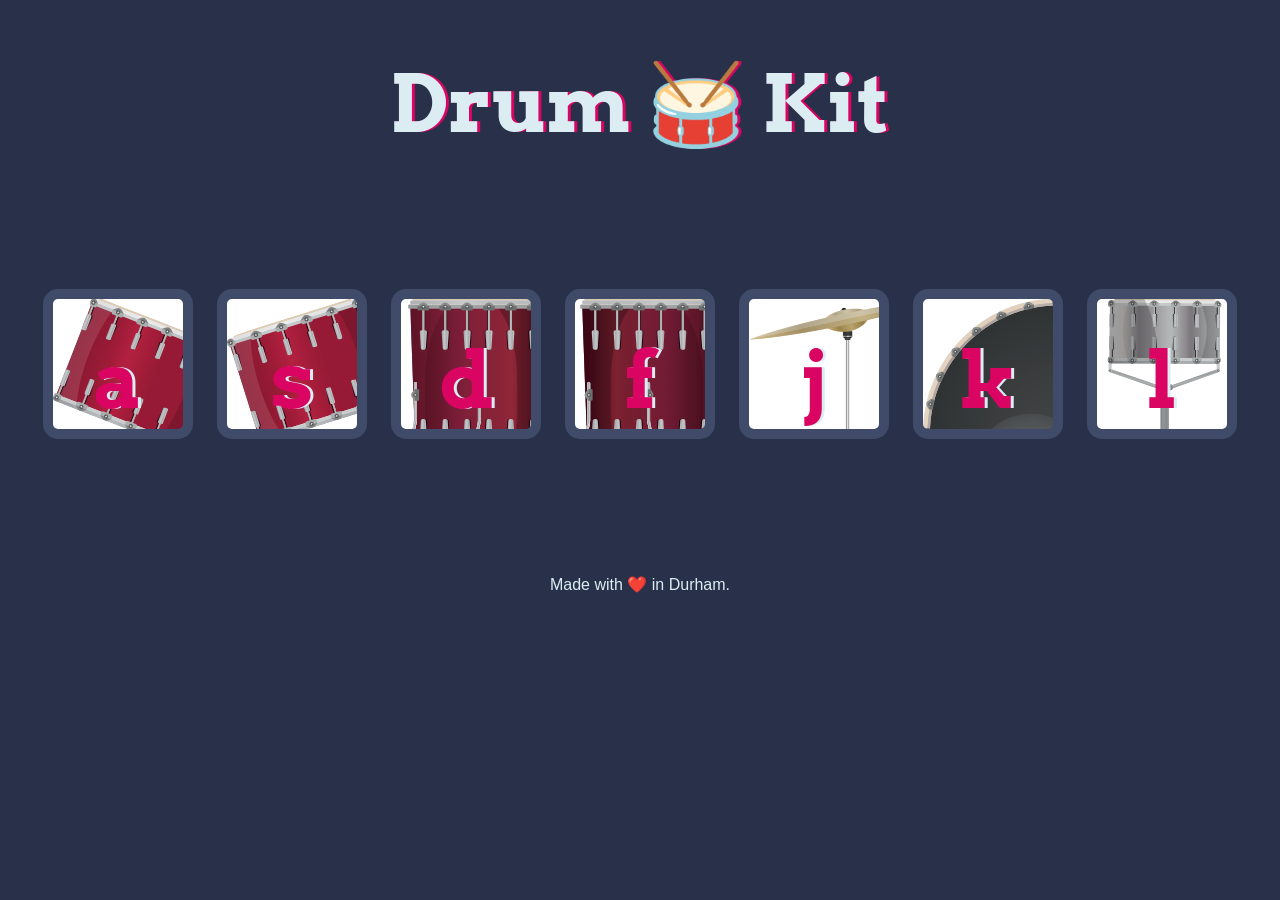
<file: index.html>
<!DOCTYPE html>
<html lang="en" dir="ltr">

<head>
  <meta charset="utf-8">
  <title>Drum Kit</title>
  <link rel="stylesheet" href="styles.css">
  <link href="https://fonts.googleapis.com/css?family=Arvo" rel="stylesheet">
</head>

<body>

  <h1 id="title">Drum 🥁 Kit</h1>
  <div class="set">
    <button class="a drum">a</button>
    <button class="s drum">s</button>
    <button class="d drum">d</button>
    <button class="f drum">f</button>
    <button class="j drum">j</button>
    <button class="k drum">k</button>
    <button class="l drum">l</button>
  </div>


  <footer>
    Made with ❤️ in Durham.
  </footer>

  <script src="index.js" charset="utf-8"></script>
</body>

</html>
</file>
<file: styles.css>
body {
  text-align: center;
  background-color: #283149;
}

h1 {
  font-size: 5rem;
  color: #DBEDF3;
  font-family: "Arvo", cursive;
  text-shadow: 3px 0 #DA0463;

}

footer {
  color: #DBEDF3;
  font-family: sans-serif;
}

.a {
background-image: url("images/tom1.png");
}

.s {
background-image: url("images/tom2.png");
}

.d {
background-image: url("images/tom3.png");
}

.f {
background-image: url("images/tom4.png");
}

.j {
background-image: url("images/crash.png");
}

.k {
background-image: url("images/kick.png");
}

.l {
background-image: url("images/snare.png");
}

.set {
  margin: 10% auto;
}

.game-over {
  background-color: red;
  opacity: 0.8;
}

.pressed {
  box-shadow: 0 3px 4px 0 #DBEDF3;
  opacity: 0.5;
}

.red {
  color: red;
}

.drum {
  outline: none;
  border: 10px solid #404B69;
  font-size: 5rem;
  font-family: 'Arvo', cursive;
  line-height: 2;
  font-weight: 900;
  color: #DA0463;
  text-shadow: 3px 0 #DBEDF3;
  border-radius: 15px;
  display: inline-block;
  width: 150px;
  height: 150px;
  text-align: center;
  margin: 10px;
  background-color: white;
}
</file>
